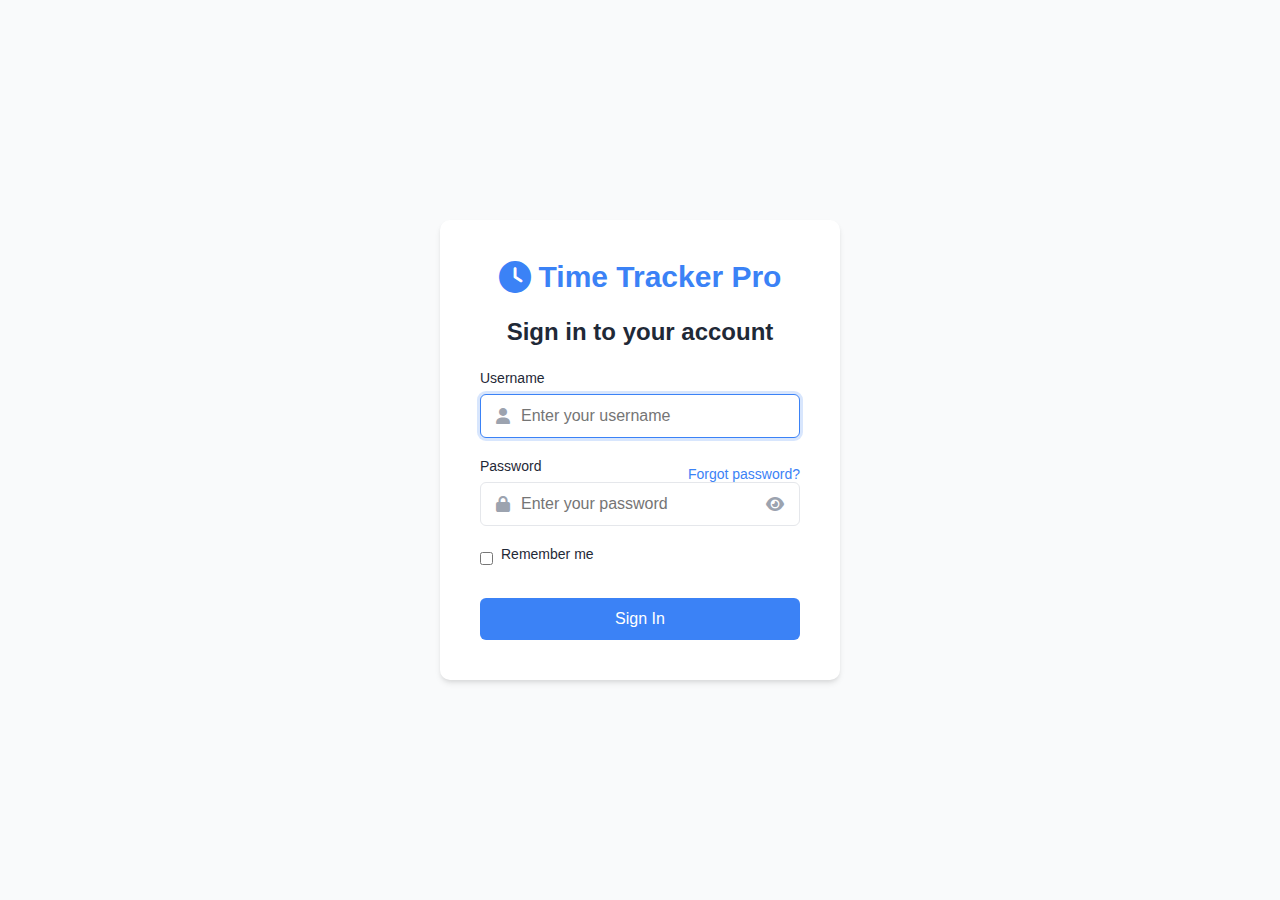
<file: index.html>
<!DOCTYPE html>
<html lang="en">
<head>
    <meta charset="UTF-8">
    <meta name="viewport" content="width=device-width, initial-scale=1.0">
    <title>Time Tracker Pro</title>
    <script>
        // Check if user is already logged in
        window.addEventListener('DOMContentLoaded', function() {
            const isLoggedIn = sessionStorage.getItem('isLoggedIn') || localStorage.getItem('rememberMe');
            
            if (isLoggedIn) {
                window.location.href = 'app.html';
            } else {
                window.location.href = 'login.html';
            }
        });
    </script>
</head>
<body>
    <div style="text-align: center; margin-top: 100px;">
        <h1>Loading Time Tracker Pro...</h1>
        <p>If you are not redirected automatically, <a href="login.html">click here</a> to go to the login page.</p>
    </div>
</body>
</html>
</file>
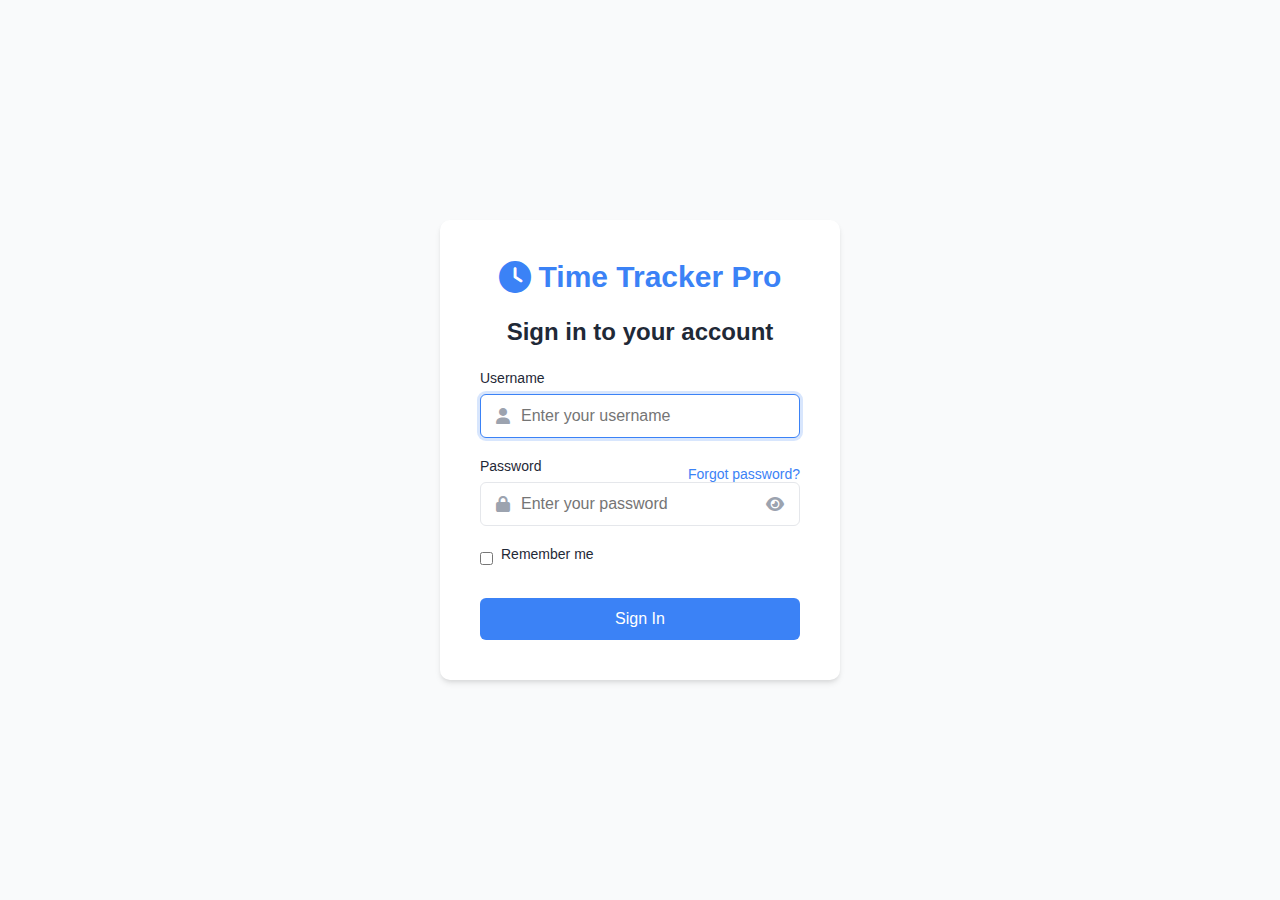
<file: login.html>
<!DOCTYPE html>
<html lang="en">
<head>
    <meta charset="UTF-8">
    <meta name="viewport" content="width=device-width, initial-scale=1.0">
    <title>Login - Time Tracker Pro</title>
    <link rel="stylesheet" href="https://cdnjs.cloudflare.com/ajax/libs/font-awesome/6.0.0/css/all.min.css">
    <style>
        :root {
            --primary-color: #3b82f6;
            --primary-hover: #2563eb;
            --error-color: #ef4444;
            --border-color: #e5e7eb;
            --text-color: #1f2937;
            --bg-color: #f9fafb;
            --card-bg: #ffffff;
        }

        * {
            margin: 0;
            padding: 0;
            box-sizing: border-box;
            font-family: -apple-system, BlinkMacSystemFont, 'Segoe UI', Roboto, Oxygen, Ubuntu, Cantarell, 'Open Sans', 'Helvetica Neue', sans-serif;
        }

        body {
            background-color: var(--bg-color);
            color: var(--text-color);
            min-height: 100vh;
            display: flex;
            justify-content: center;
            align-items: center;
            padding: 20px;
        }

        .login-container {
            background: var(--card-bg);
            padding: 2.5rem;
            border-radius: 10px;
            box-shadow: 0 4px 6px -1px rgba(0, 0, 0, 0.1), 0 2px 4px -1px rgba(0, 0, 0, 0.06);
            width: 100%;
            max-width: 400px;
            text-align: center;
        }

        .logo {
            font-size: 1.875rem;
            font-weight: 700;
            color: var(--primary-color);
            margin-bottom: 1.5rem;
            display: flex;
            align-items: center;
            justify-content: center;
            gap: 0.5rem;
        }

        .logo i {
            font-size: 2rem;
        }

        h1 {
            font-size: 1.5rem;
            margin-bottom: 1.5rem;
            color: var(--text-color);
        }

        .form-group {
            margin-bottom: 1.25rem;
            text-align: left;
        }

        label {
            display: block;
            margin-bottom: 0.5rem;
            font-weight: 500;
            font-size: 0.875rem;
        }

        .input-group {
            position: relative;
        }

        .input-group i {
            position: absolute;
            left: 1rem;
            top: 50%;
            transform: translateY(-50%);
            color: #9ca3af;
        }

        input[type="text"],
        input[type="password"] {
            width: 100%;
            padding: 0.75rem 1rem 0.75rem 2.5rem;
            border: 1px solid var(--border-color);
            border-radius: 0.375rem;
            font-size: 1rem;
            transition: border-color 0.2s, box-shadow 0.2s;
        }

        input[type="text"]:focus,
        input[type="password"]:focus {
            outline: none;
            border-color: var(--primary-color);
            box-shadow: 0 0 0 3px rgba(59, 130, 246, 0.2);
        }

        button[type="submit"] {
            width: 100%;
            padding: 0.75rem 1rem;
            background-color: var(--primary-color);
            color: white;
            border: none;
            border-radius: 0.375rem;
            font-size: 1rem;
            font-weight: 500;
            cursor: pointer;
            transition: background-color 0.2s;
            margin-top: 0.5rem;
        }

        button[type="submit"]:hover {
            background-color: var(--primary-hover);
        }

        .error-message {
            color: var(--error-color);
            font-size: 0.875rem;
            margin-top: 0.25rem;
            text-align: left;
            display: none;
        }

        .forgot-password {
            display: block;
            text-align: right;
            font-size: 0.875rem;
            color: var(--primary-color);
            text-decoration: none;
            margin-top: 0.5rem;
        }

        .forgot-password:hover {
            text-decoration: underline;
        }

        .remember-me {
            display: flex;
            align-items: center;
            margin-bottom: 1.25rem;
            font-size: 0.875rem;
        }

        .remember-me input {
            margin-right: 0.5rem;
        }

        @media (max-width: 480px) {
            .login-container {
                padding: 1.5rem;
            }
            
            h1 {
                font-size: 1.25rem;
            }
        }
    </style>
</head>
<body>
    <div class="login-container">
        <div class="logo">
            <i class="fas fa-clock"></i>
            <span>Time Tracker Pro</span>
        </div>
        <h1>Sign in to your account</h1>
        <form id="loginForm">
            <div class="form-group">
                <label for="username">Username</label>
                <div class="input-group">
                    <i class="fas fa-user"></i>
                    <input type="text" id="username" name="username" placeholder="Enter your username" required>
                </div>
                <div id="usernameError" class="error-message">Please enter a valid username</div>
            </div>
            <div class="form-group">
                <div style="display: flex; justify-content: space-between; align-items: center;">
                    <label for="password">Password</label>
                    <a href="#" class="forgot-password">Forgot password?</a>
                </div>
                <div class="input-group">
                    <i class="fas fa-lock"></i>
                    <input type="password" id="password" name="password" placeholder="Enter your password" required>
                    <i id="togglePassword" class="fas fa-eye" style="left: auto; right: 1rem; cursor: pointer;"></i>
                </div>
                <div id="passwordError" class="error-message">Please enter your password</div>
            </div>
            <div class="remember-me">
                <input type="checkbox" id="remember" name="remember">
                <label for="remember">Remember me</label>
            </div>
            <button type="submit">Sign In</button>
        </form>
    </div>

    <script>
        // Toggle password visibility
        const togglePassword = document.getElementById('togglePassword');
        const passwordInput = document.getElementById('password');
        
        togglePassword.addEventListener('click', function() {
            const type = passwordInput.getAttribute('type') === 'password' ? 'text' : 'password';
            passwordInput.setAttribute('type', type);
            this.classList.toggle('fa-eye');
            this.classList.toggle('fa-eye-slash');
        });

        // Form submission
        document.getElementById('loginForm').addEventListener('submit', function(e) {
            e.preventDefault();
            
            const username = document.getElementById('username').value.trim();
            const password = document.getElementById('password').value;
            const rememberMe = document.getElementById('remember').checked;
            
            // Simple validation
            let isValid = true;
            
            if (username === '') {
                document.getElementById('usernameError').style.display = 'block';
                isValid = false;
            } else {
                document.getElementById('usernameError').style.display = 'none';
            }
            
            if (password === '') {
                document.getElementById('passwordError').style.display = 'block';
                isValid = false;
            } else {
                document.getElementById('passwordError').style.display = 'none';
            }
            
            if (isValid) {
                // In a real app, you would validate credentials with a server
                // For demo purposes, we'll use a simple check
                const defaultUsername = 'admin';
                const defaultPassword = 'admin123';
                
                if (username === defaultUsername && password === defaultPassword) {
                    // Save login state
                    if (rememberMe) {
                        localStorage.setItem('rememberMe', 'true');
                        localStorage.setItem('username', username);
                    } else {
                        sessionStorage.setItem('isLoggedIn', 'true');
                    }
                    
                    // Redirect to the app
                    window.location.href = 'app.html';
                } else {
                    // Show error message in a more user-friendly way
                    const errorDiv = document.createElement('div');
                    errorDiv.className = 'error-message';
                    errorDiv.id = 'loginError';
                    errorDiv.style.display = 'block';
                    errorDiv.style.textAlign = 'center';
                    errorDiv.style.marginTop = '15px';
                    errorDiv.style.color = '#ef4444';
                    errorDiv.textContent = 'Invalid username or password. Please try again.';
                    
                    // Remove any existing error message
                    const existingError = document.getElementById('loginError');
                    if (existingError) {
                        existingError.remove();
                    }
                    
                    // Add the new error message
                    this.appendChild(errorDiv);
                    
                    // Clear the password field
                    document.getElementById('password').value = '';
                    document.getElementById('password').focus();
                }
            }
        });

        // Check if user is already logged in
        window.addEventListener('DOMContentLoaded', function() {
            const isLoggedIn = sessionStorage.getItem('isLoggedIn') || localStorage.getItem('rememberMe');
            if (isLoggedIn) {
                window.location.href = 'app.html';
            }
            
            // Auto-fill username if remembered
            const rememberedUsername = localStorage.getItem('username');
            if (rememberedUsername) {
                document.getElementById('username').value = rememberedUsername;
                document.getElementById('remember').checked = true;
                document.getElementById('password').focus();
            } else {
                document.getElementById('username').focus();
            }
        });
    </script>
</body>
</html>
</file>
